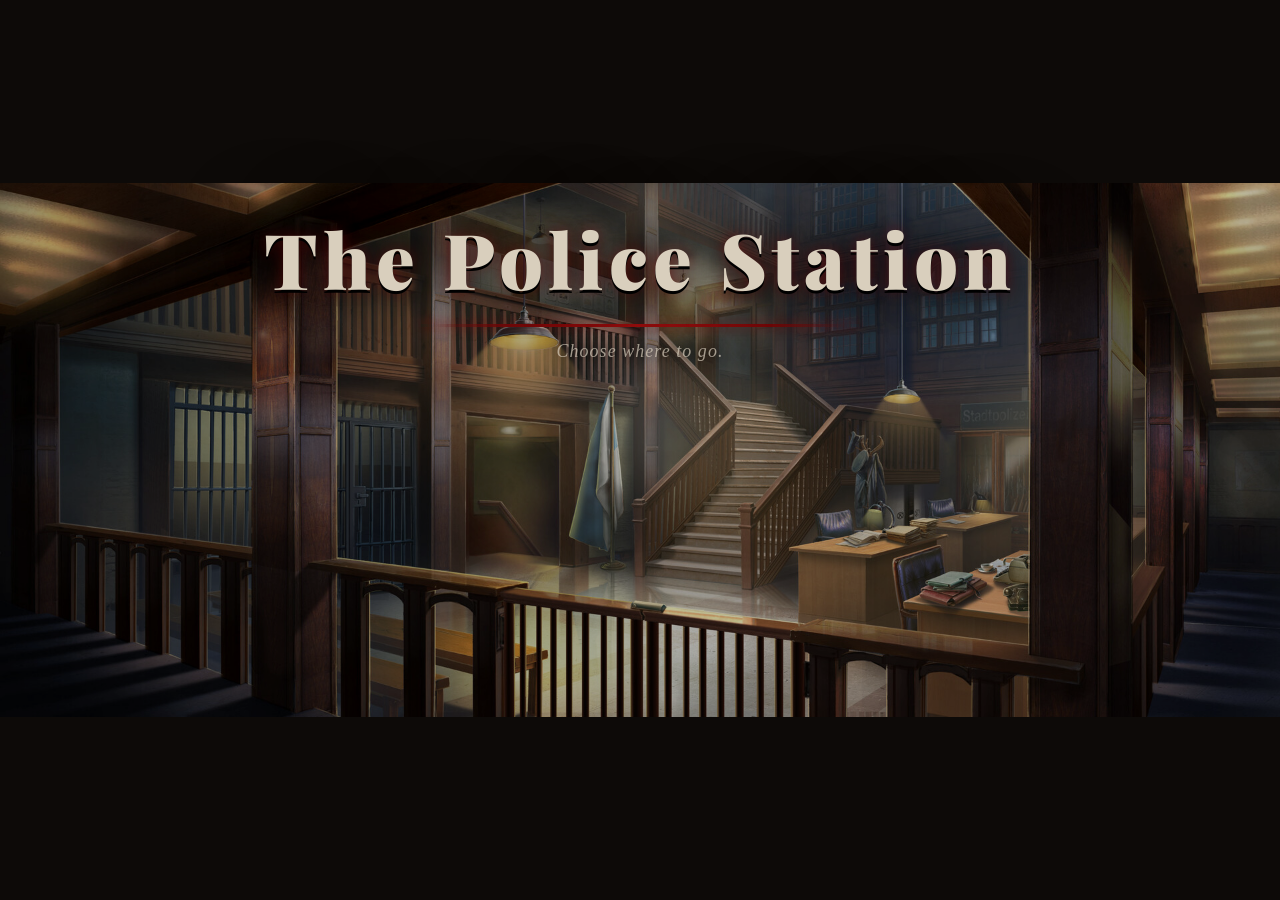
<file: hypertext-narrative/Index.html>
<!DOCTYPE html>
<html lang="en">
<head>
  <meta charset="UTF-8">
  <meta name="viewport" content="width=device-width, initial-scale=1">
  <title>The Police Station</title>
  <link rel="preconnect" href="https://fonts.googleapis.com">
  <link rel="preconnect" href="https://fonts.gstatic.com" crossorigin>
  <link href="https://fonts.googleapis.com/css2?family=Playfair+Display:wght@900&display=swap" rel="stylesheet">
  <link rel="stylesheet" href="./assets/css/style.css">
</head>
<body>
  <main class="stage">
    <!-- Put your lobby image next to this file as lobby.jpg -->
    <img class="lobby" src="./assets/img/lobby.jpg" alt="The police station lobby: a wooden staircase rises in the center, and a dark doorway on the left leads downstairs.">

    <header class="title">
      <h1>The Police Station</h1>
      <p>Choose where to go.</p>
    </header>

    <!-- Staircase in the middle: go up -->
    <a class="hotspot hotspot-up" href="upstairs-hallway.html" aria-label="Go upstairs">
      <span class="shape"></span>
      <span class="label">Go upstairs</span>
    </a>

    <!-- Dark doorway on the left: go down -->
    <a class="hotspot hotspot-down" href="hallway1.html" aria-label="Go downstairs">
      <span class="shape"></span>
      <span class="label">Go downstairs</span>
    </a>
  </main>
</body>
</html>
</file>
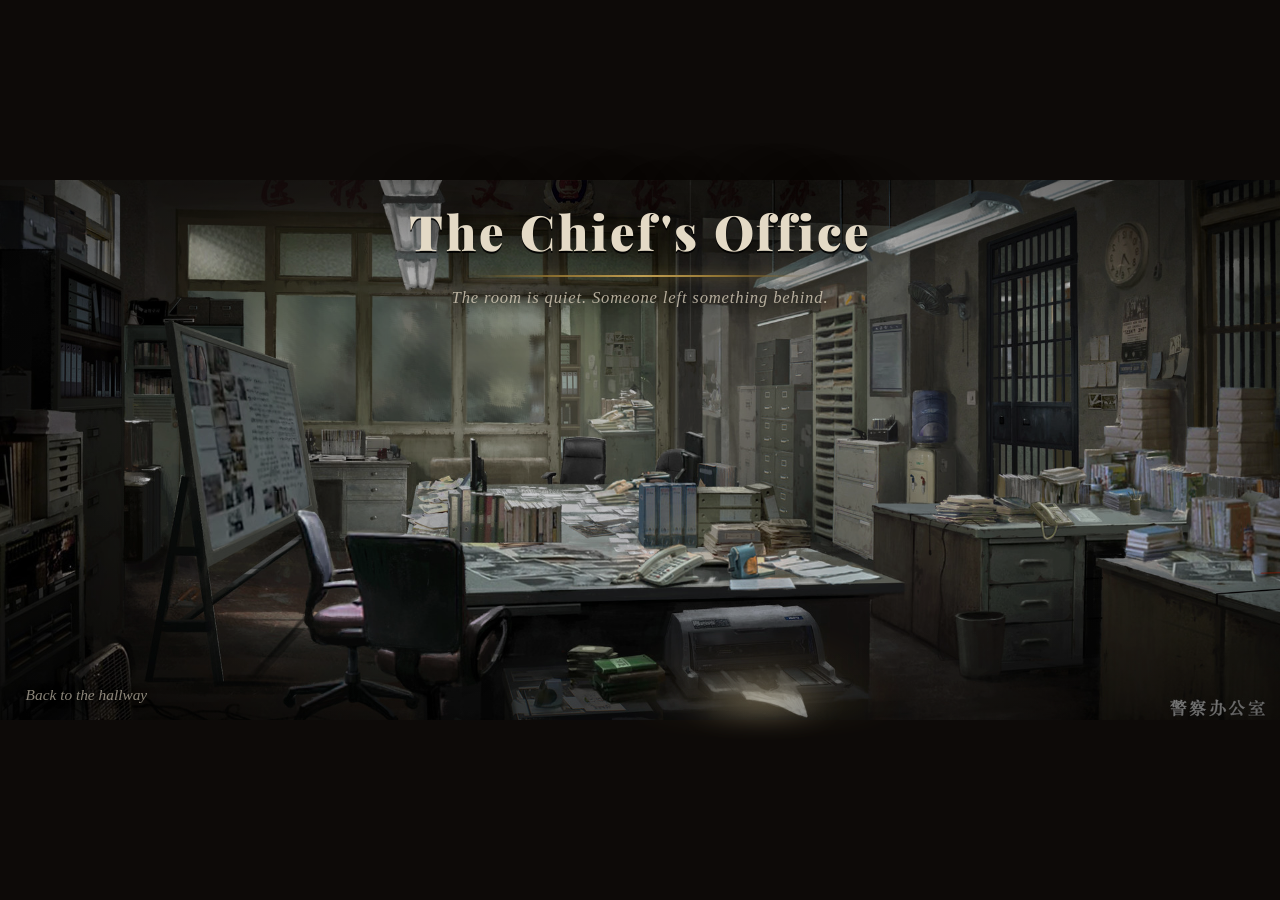
<file: hypertext-narrative/chiefs-office.html>
<!DOCTYPE html>
<html lang="en">
<head>
  <meta charset="UTF-8">
  <meta name="viewport" content="width=device-width, initial-scale=1">
  <title>The Chief's Office | The Police Station</title>
  <link rel="preconnect" href="https://fonts.googleapis.com">
  <link rel="preconnect" href="https://fonts.gstatic.com" crossorigin>
  <link href="https://fonts.googleapis.com/css2?family=Playfair+Display:wght@900&display=swap" rel="stylesheet">
  <link rel="stylesheet" href="./assets/css/chiefs-office.css">
</head>
<body>
  <main class="stage">
    <img class="scene" src="./assets/img/office.jpg" alt="The police chief's office: a cluttered central desk, filing cabinets, a whiteboard of photos, and a printer with a sheet of paper hanging out of it.">

    <header class="heading">
      <h1>The Chief's Office</h1>
      <p>The room is quiet. Someone left something behind.</p>
    </header>

    <!-- Paper hanging out of the printer -->
    <a class="hotspot hotspot-note" href="note.html" aria-label="Read the paper coming out of the printer">
      <span class="shape"></span>
      <span class="label">Read the note</span>
    </a>

    <a class="back" href="upstairs-hallway.html">Back to the hallway</a>
  </main>
</body>
</html>
</file>
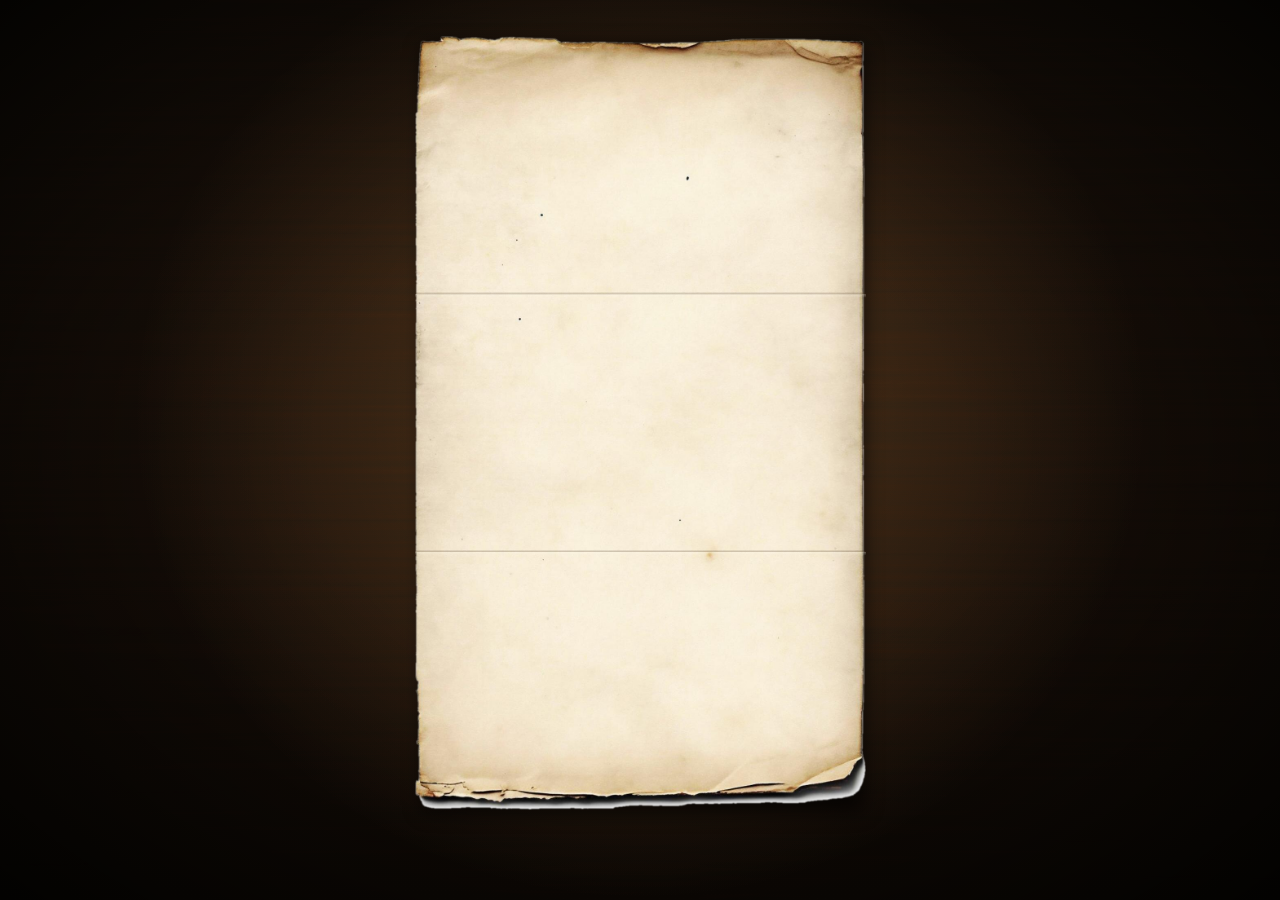
<file: hypertext-narrative/note.html>
<!DOCTYPE html>
<html lang="en">
<head>
  <meta charset="UTF-8">
  <meta name="viewport" content="width=device-width, initial-scale=1">
  <title>The Note | The Police Station</title>
  <link rel="preconnect" href="https://fonts.googleapis.com">
  <link rel="preconnect" href="https://fonts.gstatic.com" crossorigin>
  <link href="https://fonts.googleapis.com/css2?family=Special+Elite&family=Reenie+Beanie&display=swap" rel="stylesheet">
  <link rel="stylesheet" href="./assets/css/note.css">
</head>
<body>
  <main class="desk">

    <div class="paper-wrap">
      <div class="shadow"></div>

      <!-- The sheet is three panels: it starts folded in thirds and unfolds -->
      <div class="paper" aria-hidden="true">
        <div class="panel mid"></div>
        <div class="panel top"></div>
        <div class="panel bottom"></div>
      </div>
      <div class="creases" aria-hidden="true"></div>

      <article class="writing" aria-label="A typed note from the police chief">
        <p class="typed" style="transform: rotate(-0.4deg)">To whoever finds this,</p>

        <p class="typed" style="transform: rotate(0.3deg)">There is a gun in the squad car in the garage. Keys are in it. I made sure.</p>

        <p class="typed" style="transform: rotate(-0.5deg)">I don't know how this started. One night it was a drunk and a bite. Now the east wing is gone and it is spreading <del>faster than</del> quicker than we can count.</p>

        <p class="typed" style="transform: rotate(0.6deg); letter-spacing: 0.02em">Where is the damn MILITARY?? We called. We keep calling. <del>They are on their way</del> Nobody is coming.</p>

        <p class="typed" style="transform: rotate(-0.3deg)">We can't keep them out any longer. I can hear them on the stairs.</p>

        <p class="hand" data-speed="20">
          Do NOT take the elevator. I heard something in it. It was not one of ours.
        </p>
        <p class="hand sign" data-speed="26">Get out. Please. &mdash; Halloran</p>
      </article>
    </div>

    <nav class="choices" aria-label="What next">
      <a href="chiefs-office.html">Put the note back</a>
    </nav>

  </main>

  <script>
    (function () {
      var root = document.querySelector('.writing');
      var choices = document.querySelector('.choices');
      var reduce = window.matchMedia('(prefers-reduced-motion: reduce)').matches;

      // Collect every text node, remember its text, and blank it so it can be typed out.
      var walker = document.createTreeWalker(root, NodeFilter.SHOW_TEXT);
      var items = [], n;
      while ((n = walker.nextNode())) {
        if (n.nodeValue.trim()) {
          var text = n.nodeValue.replace(/\s+/g, ' ');
          items.push({ node: n, text: text });
          n.nodeValue = '';
        }
      }

      var caret = document.createElement('span');
      caret.className = 'caret';
      var skip = false;
      var done = false;

      function finish() {
        items.forEach(function (it) { it.node.nodeValue = it.text; });
        if (caret.parentNode) caret.remove();
        done = true;
        choices.classList.add('show');
      }

      function sleep(ms) { return new Promise(function (r) { setTimeout(r, ms); }); }

      async function type() {
        for (var i = 0; i < items.length; i++) {
          var it = items[i];
          var holder = it.node.parentElement.closest('[data-speed]');
          var base = holder ? Number(holder.dataset.speed) : 42;
          it.node.parentNode.insertBefore(caret, it.node.nextSibling);
          for (var c = 0; c < it.text.length; c++) {
            if (skip) return finish();
            var ch = it.text[c];
            it.node.nodeValue += ch;
            var wait = base + Math.random() * base * 0.8;
            if ('.?!'.indexOf(ch) > -1) wait += 280;
            else if (ch === ',') wait += 120;
            await sleep(wait);
          }
          await sleep(it.node.parentElement.tagName === 'DEL' ? 380 : 140);
        }
        finish();
      }

      // Click or press a key to finish the note instantly
      function fast() { skip = true; if (!started) { started = true; finish(); } }
      var started = false;
      document.addEventListener('click', function (e) {
        if (e.target.closest('a')) return;
        fast();
      });
      document.addEventListener('keydown', function (e) { if (e.key === 'Enter' || e.key === ' ') fast(); });

      if (reduce) {
        started = true;
        finish();
      } else {
        // wait for the unfold to end, then start typing
        setTimeout(function () {
          if (!started) { started = true; type(); }
        }, 3500);
      }
    })();
  </script>
</body>
</html>
</file>
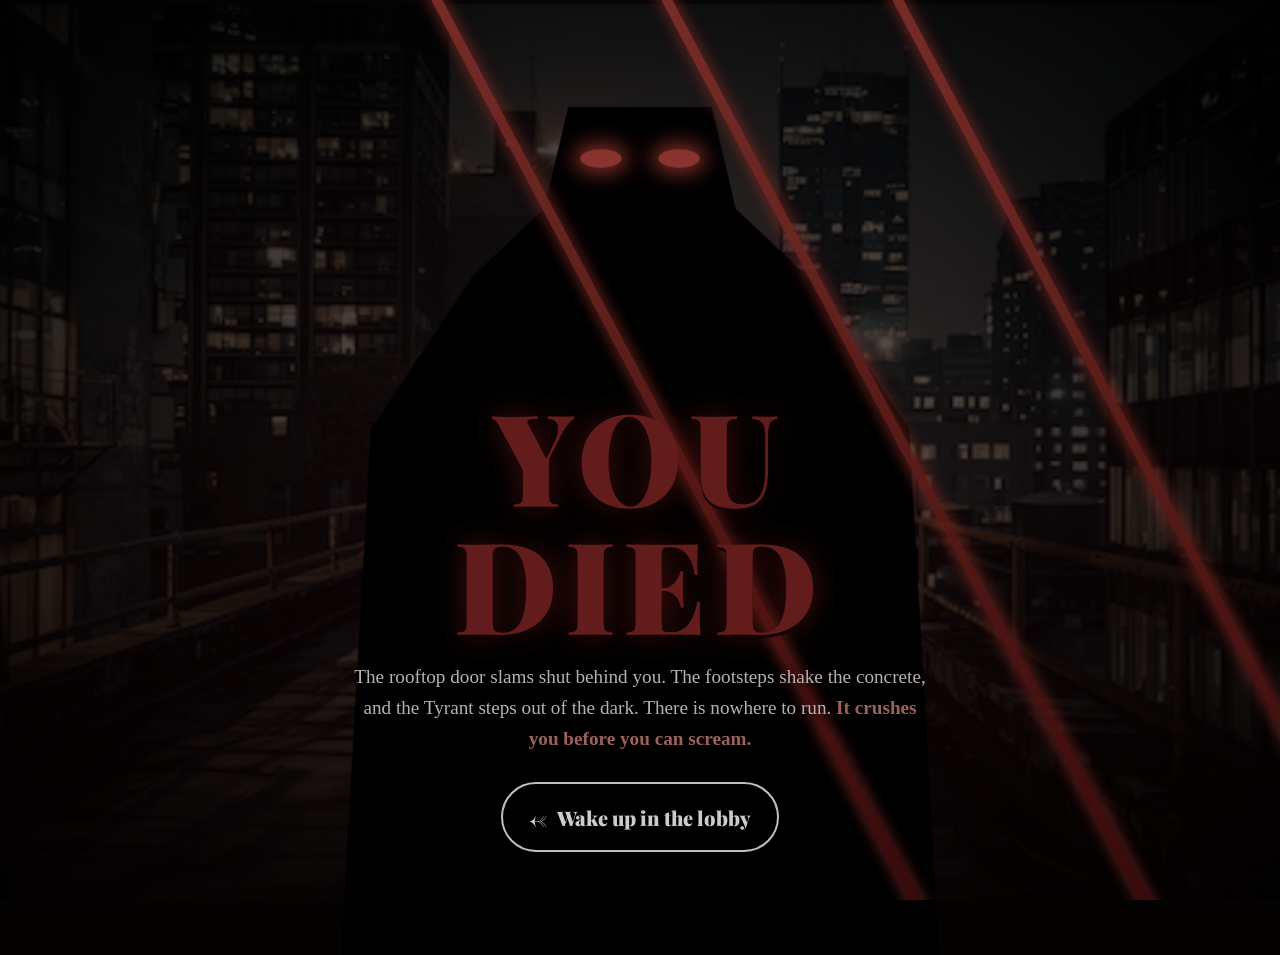
<file: hypertext-narrative/rooftop.html>
<!DOCTYPE html>
<html lang="en">
<head>
  <meta charset="UTF-8">
  <meta name="viewport" content="width=device-width, initial-scale=1">
  <title>You Died | The Police Station</title>
  <link rel="preconnect" href="https://fonts.googleapis.com">
  <link rel="preconnect" href="https://fonts.gstatic.com" crossorigin>
  <link href="https://fonts.googleapis.com/css2?family=Playfair+Display:wght@900&display=swap" rel="stylesheet">
  <link rel="stylesheet" href="./assets/css/rooftop.css">
</head>
<body>
  <main class="stage">
    <!-- Rooftop background image is set in rooftop.css -->
    <div class="vignette" aria-hidden="true"></div>
    <div class="flash" aria-hidden="true"></div>

    <!-- The Tyrant: pure CSS silhouette -->
    <div class="tyrant" role="img" aria-label="A towering silhouette looming over you on the rooftop, its eyes glowing red.">
      <span class="eye eye-left"></span>
      <span class="eye eye-right"></span>
    </div>

    <!-- Claw slashes across the screen -->
    <div class="slashes" aria-hidden="true">
      <span class="slash s1"></span>
      <span class="slash s2"></span>
      <span class="slash s3"></span>
    </div>

    <header class="heading">
      <h1>You Died</h1>
      <p class="story">
        The rooftop door slams shut behind you. The footsteps shake the concrete,
        and the Tyrant steps out of the dark. There is nowhere to run.
        <strong>It crushes you before you can scream.</strong>
      </p>
    </header>

    <a class="back" href="index.html">
      <span class="arrow" aria-hidden="true">&larr;</span>
      Wake up in the lobby
    </a>
  </main>
</body>
</html>
</file>
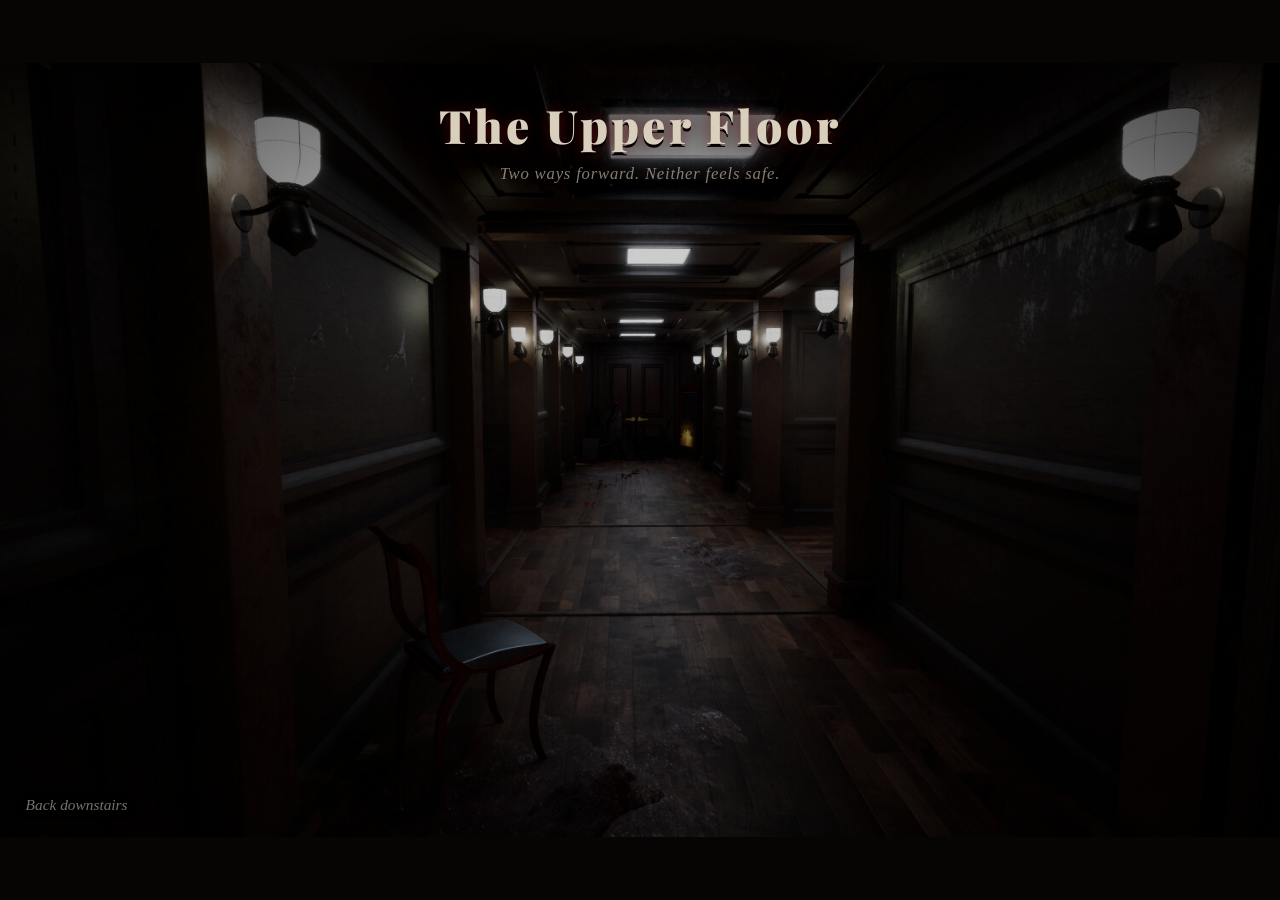
<file: hypertext-narrative/upstairs-hallway.html>
<!DOCTYPE html>
<html lang="en">
<head>
  <meta charset="UTF-8">
  <meta name="viewport" content="width=device-width, initial-scale=1">
  <title>Upstairs Hallway | The Police Station</title>
  <link rel="preconnect" href="https://fonts.googleapis.com">
  <link rel="preconnect" href="https://fonts.gstatic.com" crossorigin>
  <link href="https://fonts.googleapis.com/css2?family=Playfair+Display:wght@900&display=swap" rel="stylesheet">
  <link rel="stylesheet" href="./assets/css/upstairs-hallway.css">
</head>
<body>
  <main class="stage">
    <img class="scene" src="./assets/img/hallway1.jpg" alt="A dark upstairs hallway with wood-paneled walls, glowing sconces, a lone chair, and blood on the floor. A wall to the left and a wall to the right each lead somewhere.">

    <header class="heading">
      <h1>The Upper Floor</h1>
      <p>Two ways forward. Neither feels safe.</p>
    </header>

    <!-- Left: Police Chief's Office -->
    <a class="hotspot hotspot-left" href="chiefs-office.html" aria-label="Go left to the Police Chief's office">
      <span class="shape"></span>
      <span class="label">
        <strong>The Chief's Office</strong>
        <em>Are you sure?</em>
      </span>
    </a>

    <!-- Right: Rooftop -->
    <a class="hotspot hotspot-right" href="rooftop.html" aria-label="Go right to the rooftop">
      <span class="shape"></span>
      <span class="label">
        <strong>The Rooftop</strong>
        <em>Are you sure?</em>
      </span>
    </a>

    <a class="back" href="index.html">Back downstairs</a>
  </main>
</body>
</html>
</file>
<file: hypertext-narrative/assets/css/style.css>
:root {
  --ink: #0d0a08;
  --lamp: #ffc861;
  --lamp-soft: rgba(255, 200, 97, 0.55);
  --paper: #f3e6cc;
}
 
* { box-sizing: border-box; margin: 0; padding: 0; }
 
html, body {
  height: 100%;
  background: var(--ink);
}
 
body {
  display: grid;
  place-items: center;
  overflow: hidden;
}
 
/* The stage keeps the image's 1920x801 ratio so hotspots stay aligned to the art */
.stage {
  position: relative;
  width: min(100vw, calc(100vh * 1920 / 801));
  aspect-ratio: 1920 / 801;
}
 
.lobby {
  position: absolute;
  inset: 0;
  width: 100%;
  height: 100%;
  display: block;
  filter: brightness(0.75) saturate(0.9);
  transition: filter 0.5s ease;
}
 
/* Dim the room a little further when a hotspot is being explored */
.stage:has(.hotspot:hover) .lobby,
.stage:has(.hotspot:focus-visible) .lobby {
  filter: brightness(0.62) saturate(0.88);
}
 
/* ---------- Title ---------- */
.title {
  position: absolute;
  top: 7%;
  left: 50%;
  transform: translateX(-50%);
  text-align: center;
  pointer-events: none;
  width: 90%;
}
 
.title h1 {
  font-family: "Playfair Display", Georgia, "Times New Roman", serif;
  font-weight: 900;
  font-size: clamp(2rem, 6vw, 5.8rem);
  letter-spacing: 0.07em;
  line-height: 1;
  color: #d9cfbd;
  /* hard black edge, a faint blood-red halo, then a dark shroud for contrast */
  text-shadow:
    0 3px 0 #000,
    0 0 14px rgba(120, 10, 10, 0.55),
    0 0 40px rgba(0, 0, 0, 0.95),
    0 0 90px rgba(0, 0, 0, 0.9);
}
 
/* thin blood-red rule under the title */
.title h1::after {
  content: "";
  display: block;
  width: 38%;
  height: 3px;
  margin: 0.35em auto 0;
  background: linear-gradient(90deg, transparent, #7a0c0c 20%, #a01212 50%, #7a0c0c 80%, transparent);
  box-shadow: 0 0 12px rgba(140, 10, 10, 0.7);
}
 
.title p {
  margin-top: 0.8em;
  font-family: Georgia, "Times New Roman", serif;
  font-style: italic;
  font-size: clamp(0.8rem, 1.4vw, 1.3rem);
  letter-spacing: 0.06em;
  color: rgba(217, 207, 189, 0.7);
  text-shadow: 0 0 12px rgba(0, 0, 0, 0.95);
}
 
/* ---------- Hotspots ---------- */
/* .shape is an invisible, tight click target. The visible effect is a soft,
   blurred lamp-yellow glow that sits on the staircase and the doorway. */
.hotspot {
  position: absolute;
  inset: 0;
  display: block;
  text-decoration: none;
  outline: none;
  pointer-events: none; /* only the .shape below is clickable */
}
 
.hotspot .shape {
  position: absolute;
  inset: 0;
  pointer-events: auto;
  cursor: pointer;
  background: transparent;
}
 
.hotspot::before,
.hotspot::after {
  content: "";
  position: absolute;
  inset: 0;
  pointer-events: none;
  opacity: 0.22;
  filter: blur(clamp(8px, 1.3vw, 24px));
  animation: breathe 4.5s ease-in-out infinite;
}
 
/* main body of the glow, spread along the object */
.hotspot::before {
  background: radial-gradient(ellipse var(--bw) var(--bh) at var(--bx) var(--by),
    rgba(255, 214, 130, 0.5), rgba(255, 190, 80, 0.16) 55%, transparent 100%);
}
 
/* a brighter, smaller pool, like a lamp just out of sight */
.hotspot::after {
  background: radial-gradient(ellipse var(--sw) var(--sh) at var(--sx) var(--sy),
    rgba(255, 226, 160, 0.4), transparent 100%);
}
 
.hotspot:hover::before, .hotspot:hover::after,
.hotspot:focus-visible::before, .hotspot:focus-visible::after {
  animation: swell 0.8s ease-out both;
}
 
/* Staircase (center) */
.hotspot-up {
  --bx: 57%; --by: 56%; --bw: 8%; --bh: 22%;
  --sx: 59%; --sy: 42%; --sw: 8%; --sh: 7%;
  --lx: 57%; --ly: 31%;
}
.hotspot-up .shape {
  clip-path: polygon(50.3% 73.7%, 51.3% 64.9%, 54.7% 52.4%, 57.3% 40.9%,
    60.9% 39.7%, 63.3% 46.4%, 60.4% 58.7%, 58.3% 75.2%);
}
 
/* Doorway (left): the dark opening with the descending handrail */
.hotspot-down {
  --bx: 40%; --by: 57%; --bw: 5%; --bh: 15%;
  --sx: 40.5%; --sy: 71%; --sw: 6%; --sh: 4%;
  --lx: 40%; --ly: 39%;
}
.hotspot-down .shape {
  clip-path: polygon(36.8% 47%, 38% 44%, 43% 43.5%, 43.8% 47%,
    43.8% 68%, 42% 71%, 37.5% 71%, 36.5% 68%);
}
 
/* ---------- Labels ---------- */
.label {
  position: absolute;
  left: var(--lx);
  top: var(--ly);
  transform: translate(-50%, calc(-50% + 6px));
  white-space: nowrap;
  padding: 0.35em 0.9em;
  font-family: Georgia, "Times New Roman", serif;
  font-size: clamp(0.75rem, 1.4vw, 1.3rem);
  color: var(--ink);
  background: var(--lamp);
  border-radius: 2px;
  box-shadow: 0 0 18px var(--lamp-soft);
  opacity: 0;
  pointer-events: none;
  transition: opacity 0.3s ease, transform 0.3s ease;
}
 
.hotspot:hover .label,
.hotspot:focus-visible .label {
  opacity: 1;
  transform: translate(-50%, -50%);
}
 
/* ---------- Motion ---------- */
@keyframes breathe {
  0%, 100% { opacity: 0.14; }
  50%      { opacity: 0.32; }
}
 
@keyframes swell {
  0%   { opacity: 0.25; }
  100% { opacity: 0.95; }
}
 
@media (prefers-reduced-motion: reduce) {
  .hotspot::before, .hotspot::after,
  .hotspot:hover::before, .hotspot:hover::after,
  .hotspot:focus-visible::before, .hotspot:focus-visible::after { animation: none; }
  .lobby, .label { transition: none; }
}
 
/* Portrait phones: keep the image full width, centered vertically */
@media (max-aspect-ratio: 1/1) {
  .title { top: 4%; }
}
</file>
<file: hypertext-narrative/assets/css/chiefs-office.css>
:root {
  --ink: #0d0a08;
  --bone: #e4dac6;
  --gold: #ffd98a;
  --gold-soft: rgba(255, 217, 138, 0.5);
  --paper: #f3e6cc;
}

* { box-sizing: border-box; margin: 0; padding: 0; }

html, body { height: 100%; background: var(--ink); }

body {
  display: grid;
  place-items: center;
  overflow: hidden;
}

/* Stage keeps the image ratio (1920x811) so the hotspot stays on the printer */
.stage {
  position: relative;
  width: min(100vw, calc(100vh * 1920 / 811));
  aspect-ratio: 1920 / 811;
}

.scene {
  position: absolute;
  inset: 0;
  width: 100%;
  height: 100%;
  display: block;
  filter: brightness(0.82) saturate(0.9);
  transition: filter 0.6s ease;
}

/* Gentle vignette: this is the safe room, so it stays open and calm */
.stage::after {
  content: "";
  position: absolute;
  inset: 0;
  pointer-events: none;
  background: radial-gradient(ellipse at center, transparent 55%, rgba(0, 0, 0, 0.55) 100%);
  transition: background 0.6s ease;
}

.stage:has(.hotspot:hover) .scene,
.stage:has(.hotspot:focus-visible) .scene {
  filter: brightness(0.62) saturate(0.85);
}

.stage:has(.hotspot:hover)::after,
.stage:has(.hotspot:focus-visible)::after {
  background: radial-gradient(ellipse at 60% 90%, transparent 20%, rgba(0, 0, 0, 0.7) 100%);
}

/* ---------- Heading ---------- */
.heading {
  position: absolute;
  top: 5%;
  left: 50%;
  transform: translateX(-50%);
  width: 90%;
  text-align: center;
  pointer-events: none;
  z-index: 2;
}

.heading h1 {
  font-family: "Playfair Display", Georgia, "Times New Roman", serif;
  font-weight: 900;
  font-size: clamp(1.4rem, 3.8vw, 3.6rem);
  letter-spacing: 0.06em;
  line-height: 1;
  color: var(--bone);
  text-shadow: 0 2px 0 rgba(0, 0, 0, 0.9), 0 0 30px rgba(0, 0, 0, 0.9), 0 0 70px rgba(0, 0, 0, 0.85);
}

/* thin brass rule under the title */
.heading h1::after {
  content: "";
  display: block;
  width: 30%;
  height: 2px;
  margin: 0.4em auto 0;
  background: linear-gradient(90deg, transparent, #9a7a38 25%, #d6b25e 50%, #9a7a38 75%, transparent);
  box-shadow: 0 0 10px rgba(214, 178, 94, 0.5);
}

.heading p {
  margin-top: 0.7em;
  font-family: Georgia, "Times New Roman", serif;
  font-style: italic;
  font-size: clamp(0.75rem, 1.3vw, 1.2rem);
  letter-spacing: 0.05em;
  color: rgba(228, 218, 198, 0.75);
  text-shadow: 0 0 12px #000;
}

/* ---------- Hotspot: the paper in the printer ---------- */
/* .shape is an invisible click target; the glow is two blurred pools of warm light. */
.hotspot {
  position: absolute;
  inset: 0;
  display: block;
  z-index: 3;
  text-decoration: none;
  outline: none;
  pointer-events: none;
  --lx: 60%;
  --ly: 84%;
}

.hotspot .shape {
  position: absolute;
  inset: 0;
  pointer-events: auto;
  cursor: pointer;
  background: transparent;
  /* the paper, with a little padding so it is easy to click */
  clip-path: polygon(55.8% 93%, 62.2% 92%, 64% 96.5%, 63.4% 100%, 58% 100%, 56% 97.5%);
}

.hotspot::before,
.hotspot::after {
  content: "";
  position: absolute;
  inset: 0;
  pointer-events: none;
  filter: blur(clamp(6px, 0.9vw, 16px));
  opacity: 0.45;
  animation: breathe 3.4s ease-in-out infinite;
}

/* wide, soft halo around the printer's mouth */
.hotspot::before {
  background: radial-gradient(ellipse 11% 13% at 59.5% 95%,
    rgba(255, 217, 138, 0.35), rgba(255, 200, 110, 0.1) 60%, transparent 100%);
}

/* tighter, brighter pool on the paper itself */
.hotspot::after {
  background: radial-gradient(ellipse 6% 5.5% at 59.5% 96.5%,
    rgba(255, 236, 190, 0.6), transparent 100%);
}

.hotspot:hover::before, .hotspot:hover::after,
.hotspot:focus-visible::before, .hotspot:focus-visible::after {
  animation: swell 0.7s ease-out both;
}

/* ---------- Label ---------- */
.label {
  position: absolute;
  left: var(--lx);
  top: var(--ly);
  transform: translate(-50%, calc(-50% + 6px));
  white-space: nowrap;
  padding: 0.4em 1.1em;
  font-family: Georgia, "Times New Roman", serif;
  font-style: italic;
  font-size: clamp(0.8rem, 1.5vw, 1.4rem);
  letter-spacing: 0.04em;
  color: #1b140a;
  background: var(--paper);
  border-radius: 2px;
  box-shadow: 0 0 20px var(--gold-soft);
  opacity: 0;
  pointer-events: none;
  transition: opacity 0.35s ease, transform 0.35s ease;
}

.hotspot:hover .label,
.hotspot:focus-visible .label {
  opacity: 1;
  transform: translate(-50%, -50%);
}

/* ---------- Back link ---------- */
.back {
  position: absolute;
  left: 2%;
  bottom: 3%;
  z-index: 4;
  font-family: Georgia, "Times New Roman", serif;
  font-style: italic;
  font-size: clamp(0.75rem, 1.2vw, 1.1rem);
  color: rgba(228, 218, 198, 0.6);
  text-decoration: none;
  text-shadow: 0 0 10px #000;
  transition: color 0.3s ease;
}
.back:hover, .back:focus-visible { color: var(--bone); outline: none; }

/* ---------- Motion ---------- */
@keyframes breathe {
  0%, 100% { opacity: 0.35; }
  50%      { opacity: 0.75; }
}

@keyframes swell {
  0%   { opacity: 0.5; }
  100% { opacity: 1; }
}

@media (prefers-reduced-motion: reduce) {
  .hotspot::before, .hotspot::after,
  .hotspot:hover::before, .hotspot:hover::after,
  .hotspot:focus-visible::before, .hotspot:focus-visible::after { animation: none; }
  .scene, .stage::after, .label { transition: none; }
}

@media (max-aspect-ratio: 1/1) {
  .heading { top: 2%; }
}
</file>
<file: hypertext-narrative/assets/css/note.css>
:root {
  --ink: #0d0a08;
  --bone: #e4dac6;
  --gold: #ffd98a;
  --typed: #231a12;
  --scrawl: #3b1a12;
}

* { box-sizing: border-box; margin: 0; padding: 0; }

html, body { min-height: 100%; background: var(--ink); }

/* ---------- Desk ---------- */
.desk {
  position: relative;
  min-height: 100vh;
  display: grid;
  place-items: center;
  padding: 3vh 0 9vh;
  overflow: hidden;
  background:
    radial-gradient(ellipse 55% 75% at 50% 46%, rgba(255, 186, 100, 0.24), transparent 72%),
    radial-gradient(ellipse at center, transparent 35%, rgba(0, 0, 0, 0.9) 100%),
    linear-gradient(180deg, #1c120b, #110a06);
}

/* wood grain: horizontal streaks of noise laid over the desk */
.desk::before {
  content: "";
  position: absolute;
  inset: 0;
  pointer-events: none;
  opacity: 0.55;
  mix-blend-mode: overlay;
  background-image: url("data:image/svg+xml,%3Csvg xmlns='http://www.w3.org/2000/svg' width='700' height='700'%3E%3Cfilter id='f'%3E%3CfeTurbulence type='fractalNoise' baseFrequency='0.003 0.16' numOctaves='3' seed='7'/%3E%3CfeColorMatrix values='0 0 0 0 0.4 0 0 0 0 0.25 0 0 0 0 0.13 0 0 0 1.1 -0.1'/%3E%3C/filter%3E%3Crect width='100%25' height='100%25' filter='url(%23f)'/%3E%3C/svg%3E");
}

/* ---------- Paper ---------- */
.paper-wrap {
  position: relative;
  width: min(92vw, calc(86vh * 1106 / 1900));
  aspect-ratio: 1106 / 1900;
  container-type: inline-size;
  animation: arrive 0.8s ease-out both;
}

.paper {
  position: absolute;
  inset: 0;
  perspective: 2200px;
}

.panel {
  position: absolute;
  left: 0;
  width: 100%;
  height: 33.4%;
  background-image: url("../img/note-paper.png");
  background-size: 100% 300%;
  backface-visibility: visible;
}
.panel.top    { top: 0;       background-position: 0 0;    transform-origin: 50% 100%; animation: unfold-top 1.3s cubic-bezier(.45, .05, .3, 1) 2s both; }
.panel.mid    { top: 33.3%;   background-position: 0 50%; }
.panel.bottom { top: 66.6%;   background-position: 0 100%; transform-origin: 50% 0;    animation: unfold-bottom 1.3s cubic-bezier(.45, .05, .3, 1) 0.8s both; }

/* the soft shadow grows as the sheet opens */
.shadow {
  position: absolute;
  inset: 0;
  clip-path: inset(33.3% -3rem 33.3% -3rem);
  animation: shadow-grow 3.3s ease-in-out both;
}
.shadow::before {
  content: "";
  position: absolute;
  inset: 0.5% 1%;
  transform: translate(0.6cqw, 1.2cqw);
  background: #000;
  filter: blur(2.2cqw);
  opacity: 0.7;
}

/* faint fold lines that stay once the sheet is open */
.creases {
  position: absolute;
  inset: 0;
  pointer-events: none;
  opacity: 0;
  animation: fade-in 1.2s ease 3.1s forwards;
  background:
    linear-gradient(180deg, transparent calc(33.3% - 2px), rgba(60, 40, 20, 0.22) 33.3%, rgba(255, 250, 235, 0.25) calc(33.3% + 1px), transparent calc(33.3% + 4px)),
    linear-gradient(180deg, transparent calc(66.6% - 2px), rgba(60, 40, 20, 0.22) 66.6%, rgba(255, 250, 235, 0.25) calc(66.6% + 1px), transparent calc(66.6% + 4px));
}

/* ---------- Writing ---------- */
.writing {
  position: absolute;
  inset: 8.5% 12% 7% 13%;
  mix-blend-mode: multiply;
}

.typed {
  font-family: "Special Elite", "Courier New", Courier, monospace;
  font-size: 3.3cqw;
  line-height: 1.55;
  color: var(--typed);
  margin-bottom: 0.85em;
  /* ink that bled a little into the paper */
  text-shadow: 0 0 0.5px rgba(35, 26, 18, 0.7), 0.4px 0.3px 0.8px rgba(35, 26, 18, 0.35);
}

.typed del {
  text-decoration: line-through;
  text-decoration-thickness: 0.25cqw;
  text-decoration-color: var(--typed);
}

.hand {
  font-family: "Reenie Beanie", "Segoe Script", cursive;
  font-size: 6cqw;
  line-height: 1.05;
  color: var(--scrawl);
  transform: rotate(-2.2deg);
  margin-top: 1.1em;
  text-shadow: 0 0 0.6px rgba(59, 26, 18, 0.8);
}

.hand.sign {
  margin-top: 0.5em;
  margin-left: 12%;
  font-size: 7.2cqw;
  transform: rotate(-3.5deg);
}

.caret {
  display: inline-block;
  width: 0.55ch;
  height: 1em;
  margin-left: 1px;
  vertical-align: text-bottom;
  background: var(--typed);
  animation: blink 0.9s steps(1) infinite;
}

/* ---------- Choices ---------- */
.choices {
  position: absolute;
  left: 0;
  right: 0;
  bottom: 3vh;
  display: flex;
  justify-content: center;
  gap: clamp(1.5rem, 6vw, 5rem);
  opacity: 0;
  pointer-events: none;
  transition: opacity 1.4s ease;
}
.choices.show { opacity: 1; pointer-events: auto; }

.choices a {
  font-family: Georgia, "Times New Roman", serif;
  font-style: italic;
  font-size: clamp(0.9rem, 1.5vw, 1.35rem);
  letter-spacing: 0.04em;
  color: rgba(228, 218, 198, 0.7);
  text-decoration: none;
  padding-bottom: 0.2em;
  border-bottom: 1px solid rgba(255, 217, 138, 0.25);
  text-shadow: 0 0 12px #000;
  transition: color 0.3s ease, border-color 0.3s ease, text-shadow 0.3s ease;
}
.choices a:hover,
.choices a:focus-visible {
  color: var(--bone);
  border-color: var(--gold);
  text-shadow: 0 0 14px rgba(255, 217, 138, 0.6);
  outline: none;
}

/* ---------- Motion ---------- */
@keyframes arrive {
  from { opacity: 0; transform: translateY(2.5vh) rotate(-1.2deg); }
  to   { opacity: 1; transform: none; }
}

@keyframes unfold-bottom {
  from { transform: translateZ(2px) rotateX(180deg); filter: brightness(0.72); }
  to   { transform: none;                             filter: brightness(1); }
}

@keyframes unfold-top {
  from { transform: translateZ(1px) rotateX(-180deg); filter: brightness(0.72); }
  to   { transform: none;                              filter: brightness(1); }
}

@keyframes shadow-grow {
  0%, 24% { clip-path: inset(33.3% -3rem 33.3% -3rem); }
  63%     { clip-path: inset(33.3% -3rem -3rem -3rem); }
  100%    { clip-path: inset(-3rem); }
}

@keyframes fade-in { to { opacity: 1; } }
@keyframes blink   { 50% { opacity: 0; } }

@media (prefers-reduced-motion: reduce) {
  .paper-wrap, .panel, .shadow { animation: none; }
  .creases { animation: none; opacity: 1; }
  .shadow { clip-path: inset(-3rem); }
  .choices { transition: none; }
  .caret { animation: none; }
}
</file>
<file: hypertext-narrative/assets/css/rooftop.css>
* { box-sizing: border-box; margin: 0; padding: 0; }

html, body { height: 100%; }

body {
  background: #050202;
  color: #e8dcd8;
  font-family: Georgia, "Times New Roman", serif;
  overflow: hidden;
}

/* ---------- Stage with rooftop background ---------- */
.stage {
  position: relative;
  min-height: 100vh;
  display: flex;
  flex-direction: column;
  align-items: center;
  justify-content: flex-end;
  padding: 2rem 1rem 3rem;
  isolation: isolate;
  background:
    linear-gradient(rgba(10, 0, 0, 0.55), rgba(40, 0, 0, 0.75)),
    url("../img/rooftop.png") center / cover no-repeat;
  animation: dim 4s ease-out forwards;
}

/* The scene slowly darkens and drains of color after you die */
@keyframes dim {
  from { filter: none; }
  to   { filter: saturate(0.5) brightness(0.8); }
}

.vignette {
  position: absolute;
  inset: 0;
  z-index: -3;
  background: radial-gradient(ellipse at center, transparent 30%, rgba(0, 0, 0, 0.9) 100%);
  pointer-events: none;
}

/* Red flash at the moment of death */
.flash {
  position: fixed;
  inset: 0;
  z-index: 10;
  background: #b00000;
  opacity: 0;
  pointer-events: none;
  animation: hit 1.2s ease-out 0.4s 1 forwards;
}
@keyframes hit {
  0%   { opacity: 0.9; }
  100% { opacity: 0; }
}

/* ---------- Tyrant silhouette ---------- */
.tyrant {
  position: absolute;
  bottom: 0;
  left: 50%;
  width: min(60vw, 520px);
  height: 82vh;
  transform: translateX(-50%) translateY(20%) scale(0.8);
  z-index: -2;
  background: #000;
  clip-path: polygon(
    38% 0%, 62% 0%, 66% 12%, 78% 20%, 95% 38%, 100% 100%,
    0% 100%, 5% 38%, 22% 20%, 34% 12%
  );
  filter: drop-shadow(0 0 40px rgba(180, 0, 0, 0.7));
  animation: lunge 1.2s cubic-bezier(.2, .9, .3, 1) 0.2s forwards,
             loom 5s ease-in-out 1.4s infinite;
}

/* The Tyrant rushes toward you */
@keyframes lunge {
  to { transform: translateX(-50%) translateY(0) scale(1.15); }
}
@keyframes loom {
  0%, 100% { transform: translateX(-50%) scale(1.15); }
  50%      { transform: translateX(-50%) scale(1.2); }
}

.eye {
  position: absolute;
  top: 5%;
  width: 7%;
  height: 2.2%;
  background: #ff2a1a;
  border-radius: 50%;
  box-shadow: 0 0 18px 6px rgba(255, 40, 20, 0.85);
}
.eye-left  { left: 40%; }
.eye-right { right: 40%; }

/* ---------- Claw slashes ---------- */
.slashes { position: absolute; inset: 0; z-index: 1; pointer-events: none; overflow: hidden; }

.slash {
  position: absolute;
  top: -10%;
  width: 10px;
  height: 130%;
  background: linear-gradient(#ff2a1a, #7a0000);
  box-shadow: 0 0 14px 3px rgba(255, 30, 20, 0.7);
  transform-origin: top;
  transform: rotate(-28deg) scaleY(0);
  opacity: 0;
  animation: slash 0.35s ease-out forwards;
}
.s1 { left: 30%; animation-delay: 0.6s; }
.s2 { left: 48%; animation-delay: 0.75s; }
.s3 { left: 66%; animation-delay: 0.9s; }

@keyframes slash {
  0%   { opacity: 1; transform: rotate(-28deg) scaleY(0); }
  100% { opacity: 0.9; transform: rotate(-28deg) scaleY(1); }
}

/* ---------- Text ---------- */
.heading {
  position: relative;
  z-index: 2;
  text-align: center;
  max-width: 36rem;
  text-shadow: 0 2px 14px #000;
  opacity: 0;
  animation: rise 1.4s ease-out 1.4s forwards;
}
@keyframes rise {
  from { opacity: 0; transform: translateY(14px); }
  to   { opacity: 1; transform: none; }
}

h1 {
  font-family: "Playfair Display", serif;
  font-weight: 900;
  font-size: clamp(3.5rem, 14vw, 8rem);
  line-height: 1;
  margin-bottom: 1rem;
  color: #c01010;
  text-transform: uppercase;
  letter-spacing: 0.06em;
  text-shadow: 0 0 30px rgba(200, 0, 0, 0.7), 0 3px 0 #000;
}

.story {
  font-size: clamp(1rem, 2.4vw, 1.2rem);
  line-height: 1.6;
}
.story strong { color: #ff6a5a; }

/* ---------- Back to lobby ---------- */
.back {
  position: relative;
  z-index: 2;
  margin-top: 1.75rem;
  display: inline-flex;
  align-items: center;
  gap: 0.6rem;
  padding: 0.9rem 1.6rem;
  color: #fff;
  background: rgba(0, 0, 0, 0.7);
  border: 2px solid #f2efe6;
  border-radius: 999px;
  text-decoration: none;
  font-family: "Playfair Display", serif;
  font-weight: 900;
  font-size: clamp(1rem, 2.6vw, 1.25rem);
  opacity: 0;
  animation: rise 1s ease-out 2.4s forwards, beacon 1.4s ease-in-out 3.4s infinite;
  transition: background 0.2s, color 0.2s, transform 0.2s;
}

.back .arrow { font-size: 1.4em; transition: transform 0.2s; }

.back:hover,
.back:focus-visible {
  background: #f2efe6;
  color: #050202;
  transform: scale(1.05);
  outline: none;
}
.back:hover .arrow,
.back:focus-visible .arrow { transform: translateX(-6px); }

@keyframes beacon {
  0%, 100% { box-shadow: 0 0 0 0 rgba(242, 239, 230, 0.55); }
  50%      { box-shadow: 0 0 0 14px rgba(242, 239, 230, 0); }
}

@media (prefers-reduced-motion: reduce) {
  *, *::before, *::after { animation: none !important; }
  .heading, .back, .slash { opacity: 1 !important; }
  .slash { transform: rotate(-28deg) scaleY(1) !important; }
  .tyrant { transform: translateX(-50%) scale(1.15) !important; }
}
</file>
<file: hypertext-narrative/assets/css/upstairs-hallway.css>
:root {
  --ink: #070404;
  --blood: #b01414;
  --blood-deep: #5e0707;
  --blood-glow: rgba(190, 20, 20, 0.7);
  --bone: #d9cfbd;
}
 
* { box-sizing: border-box; margin: 0; padding: 0; }
 
html, body { height: 100%; background: var(--ink); }
 
body {
  display: grid;
  place-items: center;
  overflow: hidden;
}
 
/* Stage keeps the image ratio (1502x908) so hotspots stay on the art */
.stage {
  position: relative;
  width: min(100vw, calc(100vh * 1502 / 908));
  aspect-ratio: 1502 / 908;
}
 
.scene {
  position: absolute;
  inset: 0;
  width: 100%;
  height: 100%;
  display: block;
  filter: brightness(0.8) saturate(0.85);
  transition: filter 0.6s ease;
}
 
/* Heavy vignette that tightens when you hover a choice */
.stage::after {
  content: "";
  position: absolute;
  inset: 0;
  pointer-events: none;
  background: radial-gradient(ellipse at center, transparent 40%, rgba(0, 0, 0, 0.75) 100%);
  transition: background 0.6s ease;
}
 
.stage:has(.hotspot:hover)::after,
.stage:has(.hotspot:focus-visible)::after {
  background: radial-gradient(ellipse at center, rgba(0, 0, 0, 0.05) 30%, rgba(0, 0, 0, 0.85) 100%);
}
 
.stage:has(.hotspot:hover) .scene,
.stage:has(.hotspot:focus-visible) .scene {
  filter: brightness(0.62) saturate(0.8);
}
 
/* ---------- Heading ---------- */
.heading {
  position: absolute;
  top: 4%;
  left: 50%;
  transform: translateX(-50%);
  width: 90%;
  text-align: center;
  pointer-events: none;
  z-index: 2;
}
 
.heading h1 {
  font-family: "Playfair Display", Georgia, "Times New Roman", serif;
  font-weight: 900;
  font-size: clamp(1.4rem, 3.6vw, 3.4rem);
  letter-spacing: 0.07em;
  color: var(--bone);
  text-shadow: 0 3px 0 #000, 0 0 14px rgba(120, 10, 10, 0.55), 0 0 40px #000, 0 0 80px #000;
}
 
.heading p {
  margin-top: 0.5em;
  font-family: Georgia, "Times New Roman", serif;
  font-style: italic;
  font-size: clamp(0.75rem, 1.3vw, 1.2rem);
  letter-spacing: 0.05em;
  color: rgba(217, 207, 189, 0.6);
  text-shadow: 0 0 12px #000;
}
 
/* ---------- Hotspots ---------- */
/* .shape is an invisible, tight click target. The visible effect is a soft,
   blurred light that spills from each doorway, as if a lamp came on around the corner. */
.hotspot {
  position: absolute;
  inset: 0;
  display: block;
  z-index: 3;
  text-decoration: none;
  outline: none;
  pointer-events: none;
}
 
.hotspot .shape {
  position: absolute;
  inset: 0;
  pointer-events: auto;
  cursor: pointer;
  background: transparent;
}
 
.hotspot::before,
.hotspot::after {
  content: "";
  position: absolute;
  inset: 0;
  pointer-events: none;
  opacity: 0.12;
  filter: blur(clamp(6px, 1.1vw, 18px));
  animation: breathe 5s ease-in-out infinite;
}
 
/* light leaking out of the doorway */
.hotspot::before {
  background: radial-gradient(ellipse 4.5% 13% at var(--dx) var(--dy),
    rgba(255, 226, 180, 0.55), rgba(255, 200, 140, 0.2) 55%, transparent 100%);
}
 
/* faint spill across the floor in front of it */
.hotspot::after {
  background: radial-gradient(ellipse 8% 4.5% at var(--fx) var(--fy),
    rgba(255, 214, 160, 0.35), transparent 100%);
}
 
.hotspot:hover::before, .hotspot:hover::after,
.hotspot:focus-visible::before, .hotspot:focus-visible::after {
  opacity: 0.9;
  animation: lightson 1s linear both;
}
 
.hotspot-left  { --lx: 33%; --ly: 72%; --dx: 42%; --dy: 42%; --fx: 42%; --fy: 62%; }
.hotspot-right { --lx: 73%; --ly: 72%; --dx: 62%; --dy: 42%; --fx: 61%; --fy: 63%; }
 
/* Small click areas: each doorway plus a patch of floor in front of it */
.hotspot-left .shape {
  clip-path: polygon(38.1% 33%, 41.8% 30%, 44.1% 31.7%, 45.9% 48.5%,
    48% 58%, 45% 70%, 36% 70%, 34.8% 67.4%, 38.1% 60.4%);
}
 
.hotspot-right .shape {
  clip-path: polygon(57.9% 48.5%, 59.6% 31.7%, 62.2% 30%, 64.7% 33%,
    64.9% 60.4%, 67% 69%, 56% 70%, 56.5% 58%);
}
 
/* ---------- Labels ---------- */
.label {
  position: absolute;
  left: var(--lx);
  top: var(--ly);
  transform: translate(-50%, calc(-50% + 8px));
  display: flex;
  flex-direction: column;
  align-items: center;
  gap: 0.15em;
  padding: 0.5em 1.1em 0.55em;
  white-space: nowrap;
  text-align: center;
  background: rgba(8, 2, 2, 0.88);
  border: 1px solid var(--blood-deep);
  box-shadow: 0 0 22px var(--blood-glow), inset 0 0 14px rgba(94, 7, 7, 0.6);
  opacity: 0;
  pointer-events: none;
  transition: opacity 0.4s ease 0.15s, transform 0.4s ease 0.15s;
}
 
.label strong {
  font-family: "Playfair Display", Georgia, serif;
  font-weight: 900;
  font-size: clamp(0.85rem, 1.7vw, 1.6rem);
  letter-spacing: 0.06em;
  color: #e8dccb;
  text-shadow: 0 0 10px rgba(190, 20, 20, 0.8);
}
 
.label em {
  font-family: Georgia, "Times New Roman", serif;
  font-size: clamp(0.65rem, 1.05vw, 1rem);
  color: #c43232;
  letter-spacing: 0.1em;
}
 
.hotspot:hover .label,
.hotspot:focus-visible .label {
  opacity: 1;
  transform: translate(-50%, -50%);
  animation: tremble 0.18s linear infinite 0.5s;
}
 
/* ---------- Back link ---------- */
.back {
  position: absolute;
  left: 2%;
  bottom: 3%;
  z-index: 4;
  font-family: Georgia, "Times New Roman", serif;
  font-style: italic;
  font-size: clamp(0.75rem, 1.2vw, 1.1rem);
  color: rgba(217, 207, 189, 0.55);
  text-decoration: none;
  text-shadow: 0 0 10px #000;
  transition: color 0.3s ease;
}
.back:hover, .back:focus-visible { color: var(--bone); outline: none; }
 
/* ---------- Motion ---------- */
@keyframes breathe {
  0%, 100% { opacity: 0.08; }
  50%      { opacity: 0.2; }
}
 
/* a lamp switching on: a few stutters, then it holds */
@keyframes lightson {
  0%   { opacity: 0; }
  8%   { opacity: 0.7; }
  12%  { opacity: 0.1; }
  22%  { opacity: 0.85; }
  28%  { opacity: 0.3; }
  38%  { opacity: 0.9; }
  100% { opacity: 0.9; }
}
 
@keyframes tremble {
  0%   { translate: 0 0; }
  25%  { translate: 0.5px -0.5px; }
  50%  { translate: -0.5px 0.5px; }
  75%  { translate: 0.5px 0.5px; }
  100% { translate: 0 0; }
}
 
@media (prefers-reduced-motion: reduce) {
  .hotspot::before, .hotspot::after,
  .hotspot:hover::before, .hotspot:hover::after,
  .hotspot:focus-visible::before, .hotspot:focus-visible::after,
  .hotspot:hover .label, .hotspot:focus-visible .label { animation: none; }
  .scene, .stage::after, .label { transition: none; }
}
 
@media (max-aspect-ratio: 1/1) {
  .heading { top: 2%; }
}
</file>
